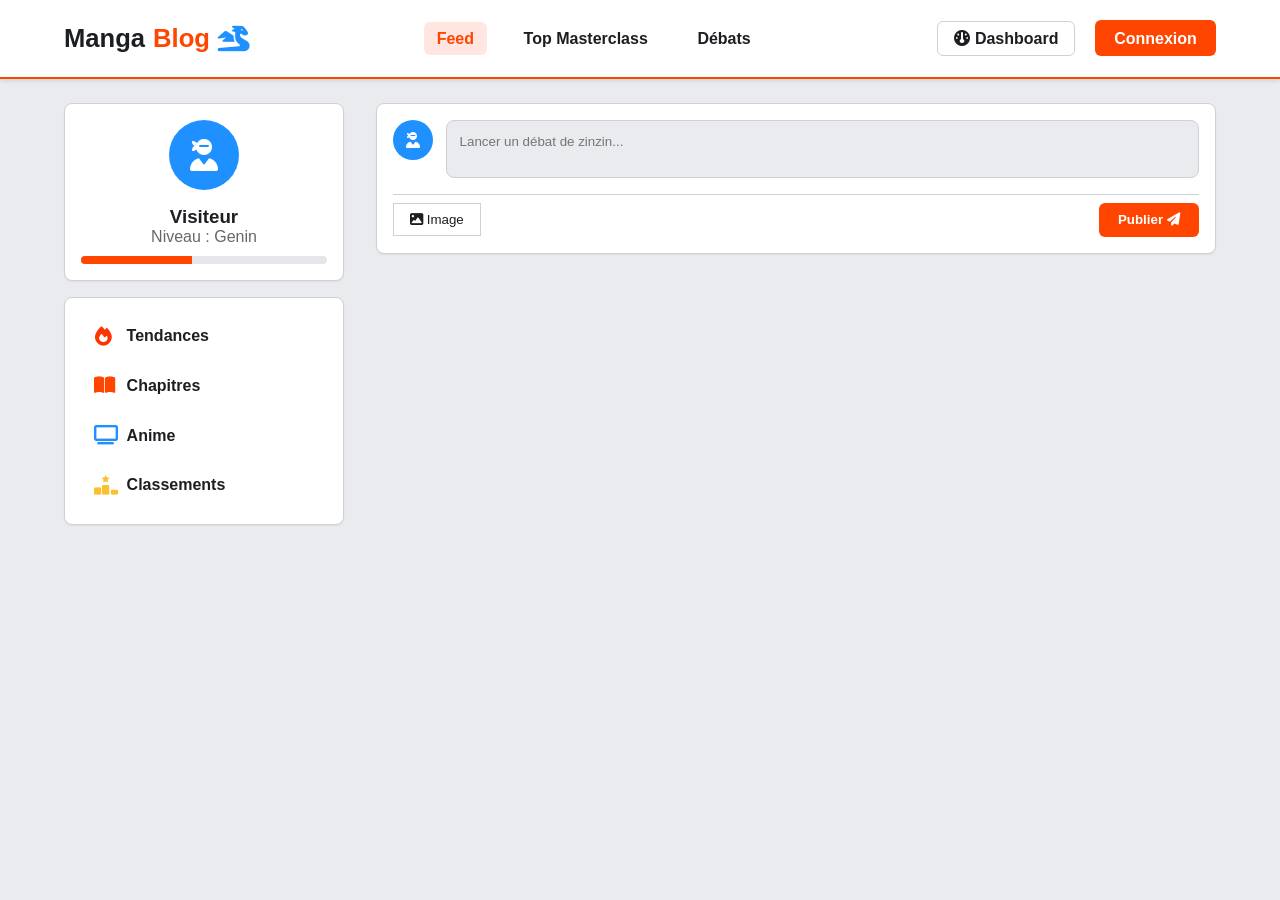
<file: mangablog/index.html>
<!DOCTYPE html>
<html lang="fr">
<head>
    <meta charset="UTF-8">
    <meta name="viewport" content="width=device-width, initial-scale=1.0">
    <title>MangaBlog - La Communauté Otaku</title>
    <link rel="stylesheet" href="css/style.css">
    <link href="https://fonts.googleapis.com/css2?family=Poppins:wght@300;400;500;600;800&family=Orbitron:wght@400;700;900&display=swap" rel="stylesheet">
    <link rel="stylesheet" href="https://cdnjs.cloudflare.com/ajax/libs/font-awesome/6.4.0/css/all.min.css">
</head>
<body>
    <header class="navbar">
        <div class="logo">
            <a href="index.html">
                <h1>Manga<span>Blog</span> <i class="fa-solid fa-dragon logo-icon"></i></h1>
            </a>
        </div>
        <nav>
            <ul id="navLinks">
                <li><a href="index.html" class="active">Feed</a></li>
                <li><a href="classements.html">Top Masterclass</a></li>
                <li><a href="tendances.html">Débats</a></li>
            </ul>
        </nav>
        <div class="user-menu">
            <a href="dashboard.html" class="btn btn-icon" style="margin-right: 15px;"><i class="fa-solid fa-gauge"></i> Dashboard</a>
            <a href="login.html" class="btn btn-primary glow-on-hover" id="loginBtnNav">Connexion</a>
            <button class="btn btn-primary" style="background:#ff1a1a; display:none; border:none; cursor:pointer;" id="logoutBtn" onclick="logout()">Déconnexion</button>
        </div>
    </header>

    <main class="container">
        <aside class="sidebar left-sidebar">
            <div class="card profile-card">
                <div class="avatar avatar-pulse"><i class="fa-solid fa-user-ninja"></i></div>
                <h3>Visiteur</h3>
                <p class="text-muted">Niveau : Genin</p>
                <div class="xp-bar-container">
                    <div class="xp-bar"></div>
                </div>
            </div>
            
            <nav class="side-nav card">
                <a href="tendances.html" class="nav-item"><i class="fa-solid fa-fire text-flame"></i> Tendances</a>
                <a href="chapitres.html" class="nav-item"><i class="fa-solid fa-book-open text-primary"></i> Chapitres</a>
                <a href="anime.html" class="nav-item"><i class="fa-solid fa-tv text-secondary"></i> Anime</a>
                <a href="classements.html" class="nav-item"><i class="fa-solid fa-ranking-star text-gold"></i> Classements</a>
            </nav>
        </aside>

        <section class="feed">
            <div class="create-post card">
                <div class="input-group">
                    <div class="avatar-small"><i class="fa-solid fa-user-ninja"></i></div>
                    <textarea id="postInput" placeholder="Lancer un débat de zinzin..." rows="2"></textarea>
                </div>
                <div class="post-actions">
                    <input type="file" id="postImageInput" accept="image/*" style="display: none;">
                    <button class="btn-icon" onclick="document.getElementById('postImageInput').click()"><i class="fa-solid fa-image"></i> Image</button>
                    <button class="btn btn-primary" id="submitPostBtn">Publier <i class="fa-solid fa-paper-plane"></i></button>
                </div>
                <div id="imagePreview" style="font-size: 0.8rem; color: var(--text-muted); margin-top: 0.5rem; display: none;"></div>
            </div>

            <div id="postsContainer">
                <div class="loading">
                    <i class="fa-solid fa-spinner fa-spin"></i> Chargement du chakra...
                </div>
            </div>
        </section>
    </main>

    <div id="toastContainer" class="toast-container"></div>
    <script src="js/main.js"></script>
</body>
</html>
</file>
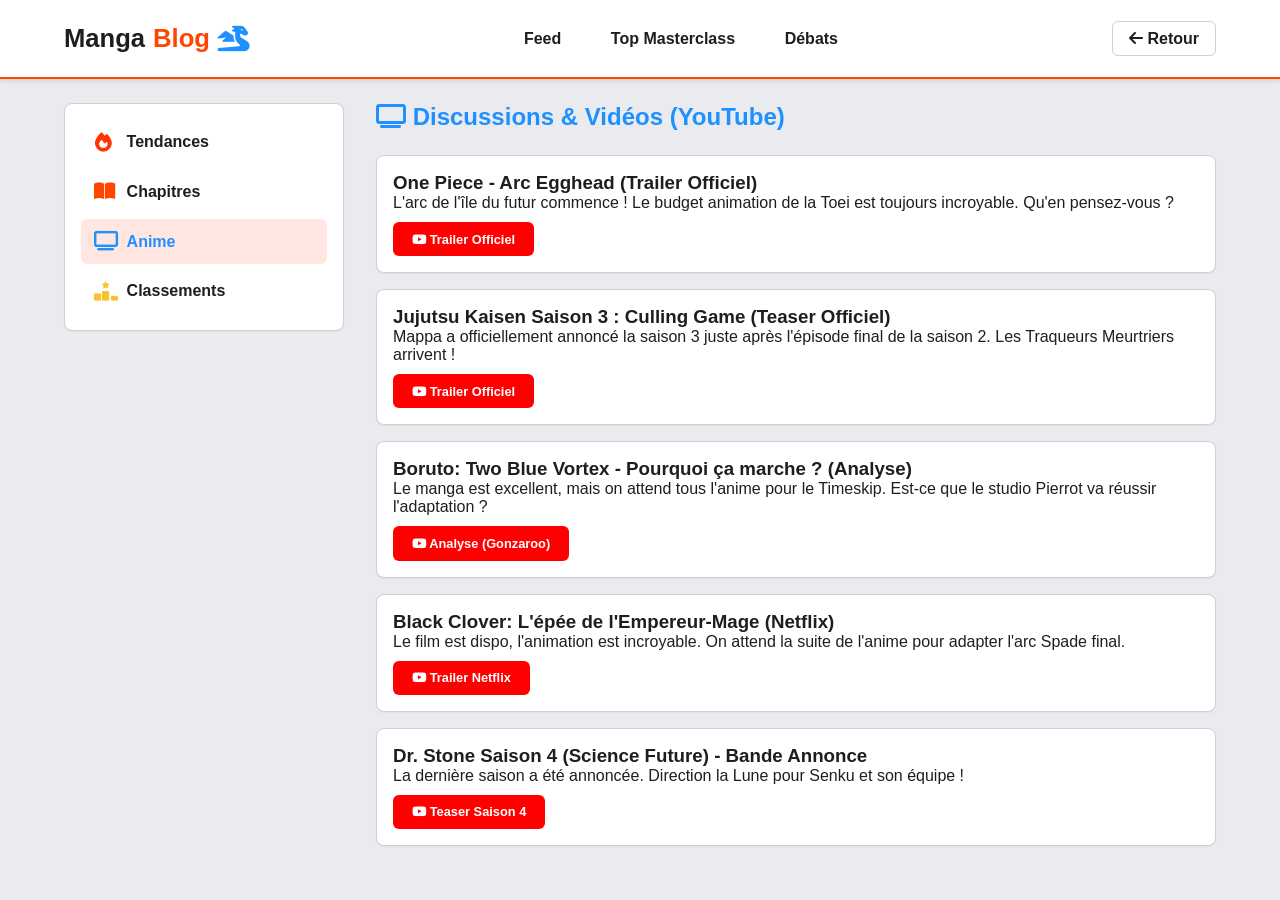
<file: mangablog/anime.html>
<!DOCTYPE html>
<html lang="fr">
<head>
    <meta charset="UTF-8">
    <meta name="viewport" content="width=device-width, initial-scale=1.0">
    <title>Anime & Débats - MangaBlog</title>
    <link rel="stylesheet" href="css/style.css">
    <link href="https://fonts.googleapis.com/css2?family=Poppins:wght@300;400;500;600;800&family=Orbitron:wght@400;700;900&display=swap" rel="stylesheet">
    <link rel="stylesheet" href="https://cdnjs.cloudflare.com/ajax/libs/font-awesome/6.4.0/css/all.min.css">
</head>
<body>
    <header class="navbar">
        <div class="logo">
            <a href="index.html">
                <h1>Manga<span>Blog</span> <i class="fa-solid fa-dragon logo-icon"></i></h1>
            </a>
        </div>
        <nav>
            <ul>
                <li><a href="index.html">Feed</a></li>
                <li><a href="classements.html">Top Masterclass</a></li>
                <li><a href="tendances.html">Débats</a></li>
            </ul>
        </nav>
        <div class="user-menu">
            <a href="index.html" class="btn btn-icon"><i class="fa-solid fa-arrow-left"></i> Retour</a>
        </div>
    </header>

    <main class="container">
        <aside class="sidebar left-sidebar">
            <nav class="side-nav card">
                <a href="tendances.html" class="nav-item"><i class="fa-solid fa-fire text-flame"></i> Tendances</a>
                <a href="chapitres.html" class="nav-item"><i class="fa-solid fa-book-open text-primary"></i> Chapitres</a>
                <a href="anime.html" class="nav-item active" style="color:var(--secondary)"><i class="fa-solid fa-tv text-secondary"></i> Anime</a>
                <a href="classements.html" class="nav-item"><i class="fa-solid fa-ranking-star text-gold"></i> Classements</a>
            </nav>
        </aside>

        <section class="feed">
            <h2 style="margin-bottom: 1.5rem; color: var(--secondary);"><i class="fa-solid fa-tv"></i> Discussions & Vidéos (YouTube)</h2>
            
            <div class="card" style="margin-bottom: 1rem;">
                <h3>One Piece - Arc Egghead (Trailer Officiel)</h3>
                <p>L'arc de l'île du futur commence ! Le budget animation de la Toei est toujours incroyable. Qu'en pensez-vous ?</p>
                <a href="https://www.youtube.com/watch?v=A8qvy0aMwtM" target="_blank" class="btn btn-primary" style="margin-top: 10px; font-size: 0.8rem; display: inline-block; background-color: #ff0000; color: white; border: none;"><i class="fa-brands fa-youtube"></i> Trailer Officiel</a>
            </div>
            
            <div class="card" style="margin-bottom: 1rem;">
                <h3>Jujutsu Kaisen Saison 3 : Culling Game (Teaser Officiel)</h3>
                <p>Mappa a officiellement annoncé la saison 3 juste après l'épisode final de la saison 2. Les Traqueurs Meurtriers arrivent !</p>
                <a href="https://www.youtube.com/watch?v=O6YWb-0Riyk" target="_blank" class="btn btn-primary" style="margin-top: 10px; font-size: 0.8rem; display: inline-block; background-color: #ff0000; color: white; border: none;"><i class="fa-brands fa-youtube"></i> Trailer Officiel</a>
            </div>

            <div class="card" style="margin-bottom: 1rem;">
                <h3>Boruto: Two Blue Vortex - Pourquoi ça marche ? (Analyse)</h3>
                <p>Le manga est excellent, mais on attend tous l'anime pour le Timeskip. Est-ce que le studio Pierrot va réussir l'adaptation ?</p>
                <a href="https://www.youtube.com/watch?v=QczGoCmX-pI" target="_blank" class="btn btn-primary" style="margin-top: 10px; font-size: 0.8rem; display: inline-block; background-color: #ff0000; color: white; border: none;"><i class="fa-brands fa-youtube"></i> Analyse (Gonzaroo)</a>
            </div>

            <div class="card" style="margin-bottom: 1rem;">
                <h3>Black Clover: L'épée de l'Empereur-Mage (Netflix)</h3>
                <p>Le film est dispo, l'animation est incroyable. On attend la suite de l'anime pour adapter l'arc Spade final.</p>
                <a href="https://www.youtube.com/watch?v=FmH4_D8j2V0" target="_blank" class="btn btn-primary" style="margin-top: 10px; font-size: 0.8rem; display: inline-block; background-color: #ff0000; color: white; border: none;"><i class="fa-brands fa-youtube"></i> Trailer Netflix</a>
            </div>

            <div class="card" style="margin-bottom: 1rem;">
                <h3>Dr. Stone Saison 4 (Science Future) - Bande Annonce</h3>
                <p>La dernière saison a été annoncée. Direction la Lune pour Senku et son équipe !</p>
                <a href="https://www.youtube.com/watch?v=LqNnXZ2dKgw" target="_blank" class="btn btn-primary" style="margin-top: 10px; font-size: 0.8rem; display: inline-block; background-color: #ff0000; color: white; border: none;"><i class="fa-brands fa-youtube"></i> Teaser Saison 4</a>
            </div>
        </section>
    </main>
</body>
</html>
</file>
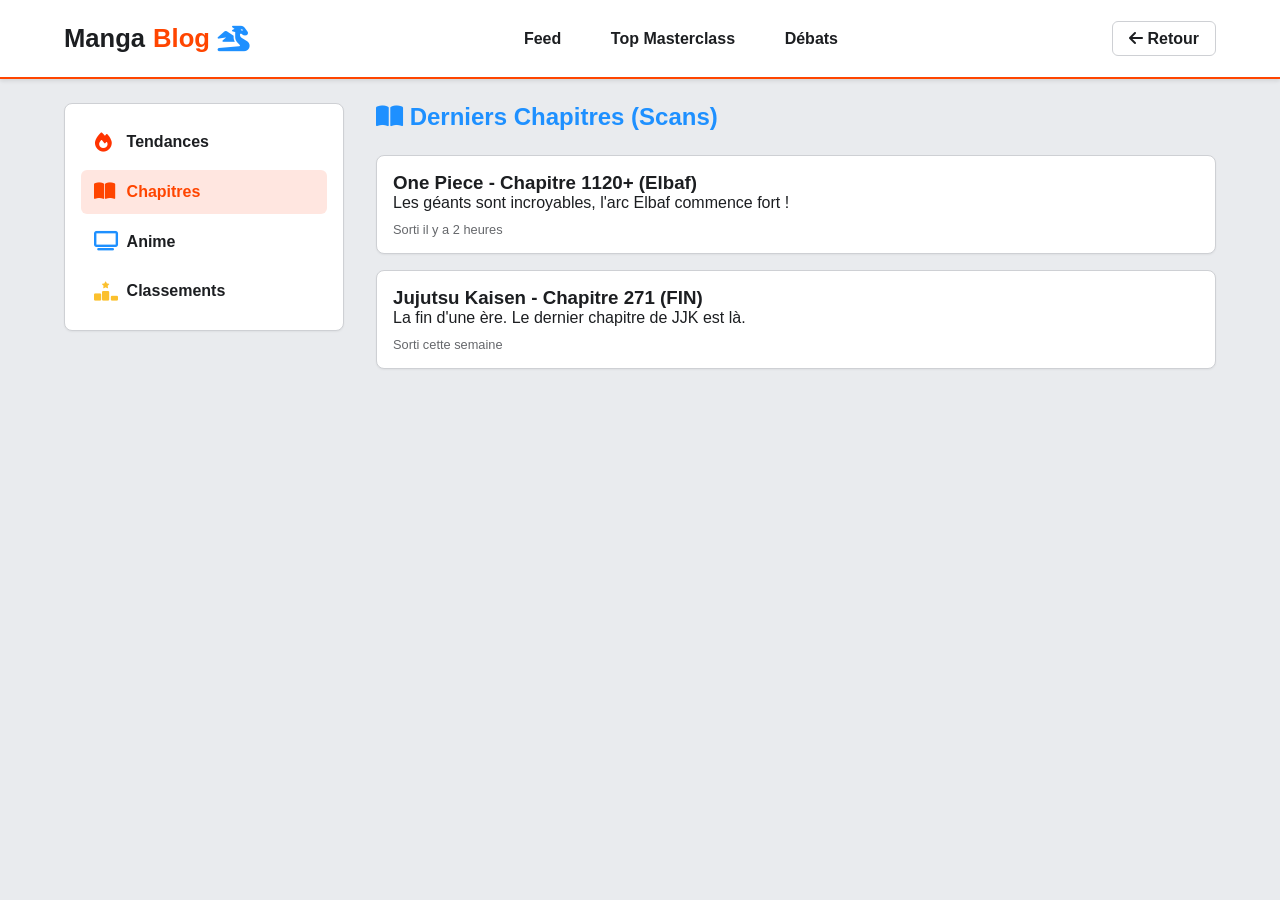
<file: mangablog/chapitres.html>
<!DOCTYPE html>
<html lang="fr">
<head>
    <meta charset="UTF-8">
    <meta name="viewport" content="width=device-width, initial-scale=1.0">
    <title>Sorties de Chapitres - MangaBlog</title>
    <link rel="stylesheet" href="css/style.css">
    <link href="https://fonts.googleapis.com/css2?family=Poppins:wght@300;400;500;600;800&family=Orbitron:wght@400;700;900&display=swap" rel="stylesheet">
    <link rel="stylesheet" href="https://cdnjs.cloudflare.com/ajax/libs/font-awesome/6.4.0/css/all.min.css">
</head>
<body>
    <header class="navbar">
        <div class="logo">
            <a href="index.html">
                <h1>Manga<span>Blog</span> <i class="fa-solid fa-dragon logo-icon"></i></h1>
            </a>
        </div>
        <nav>
            <ul>
                <li><a href="index.html">Feed</a></li>
                <li><a href="classements.html">Top Masterclass</a></li>
                <li><a href="tendances.html">Débats</a></li>
            </ul>
        </nav>
        <div class="user-menu">
            <a href="index.html" class="btn btn-icon"><i class="fa-solid fa-arrow-left"></i> Retour</a>
        </div>
    </header>

    <main class="container">
        <aside class="sidebar left-sidebar">
            <nav class="side-nav card">
                <a href="tendances.html" class="nav-item"><i class="fa-solid fa-fire text-flame"></i> Tendances</a>
                <a href="chapitres.html" class="nav-item active" style="color:var(--primary)"><i class="fa-solid fa-book-open text-primary"></i> Chapitres</a>
                <a href="anime.html" class="nav-item"><i class="fa-solid fa-tv text-secondary"></i> Anime</a>
                <a href="classements.html" class="nav-item"><i class="fa-solid fa-ranking-star text-gold"></i> Classements</a>
            </nav>
        </aside>

        <section class="feed">
            <h2 style="margin-bottom: 1.5rem; color: var(--secondary);"><i class="fa-solid fa-book-open"></i> Derniers Chapitres (Scans)</h2>
            
            <div class="card" style="margin-bottom: 1rem;">
                <h3>One Piece - Chapitre 1120+ (Elbaf)</h3>
                <p>Les géants sont incroyables, l'arc Elbaf commence fort !</p>
                <div class="text-muted" style="font-size: 0.8rem; margin-top: 10px;">Sorti il y a 2 heures</div>
            </div>
            
            <div class="card" style="margin-bottom: 1rem;">
                <h3>Jujutsu Kaisen - Chapitre 271 (FIN)</h3>
                <p>La fin d'une ère. Le dernier chapitre de JJK est là.</p>
                <div class="text-muted" style="font-size: 0.8rem; margin-top: 10px;">Sorti cette semaine</div>
            </div>
        </section>
    </main>
</body>
</html>
</file>
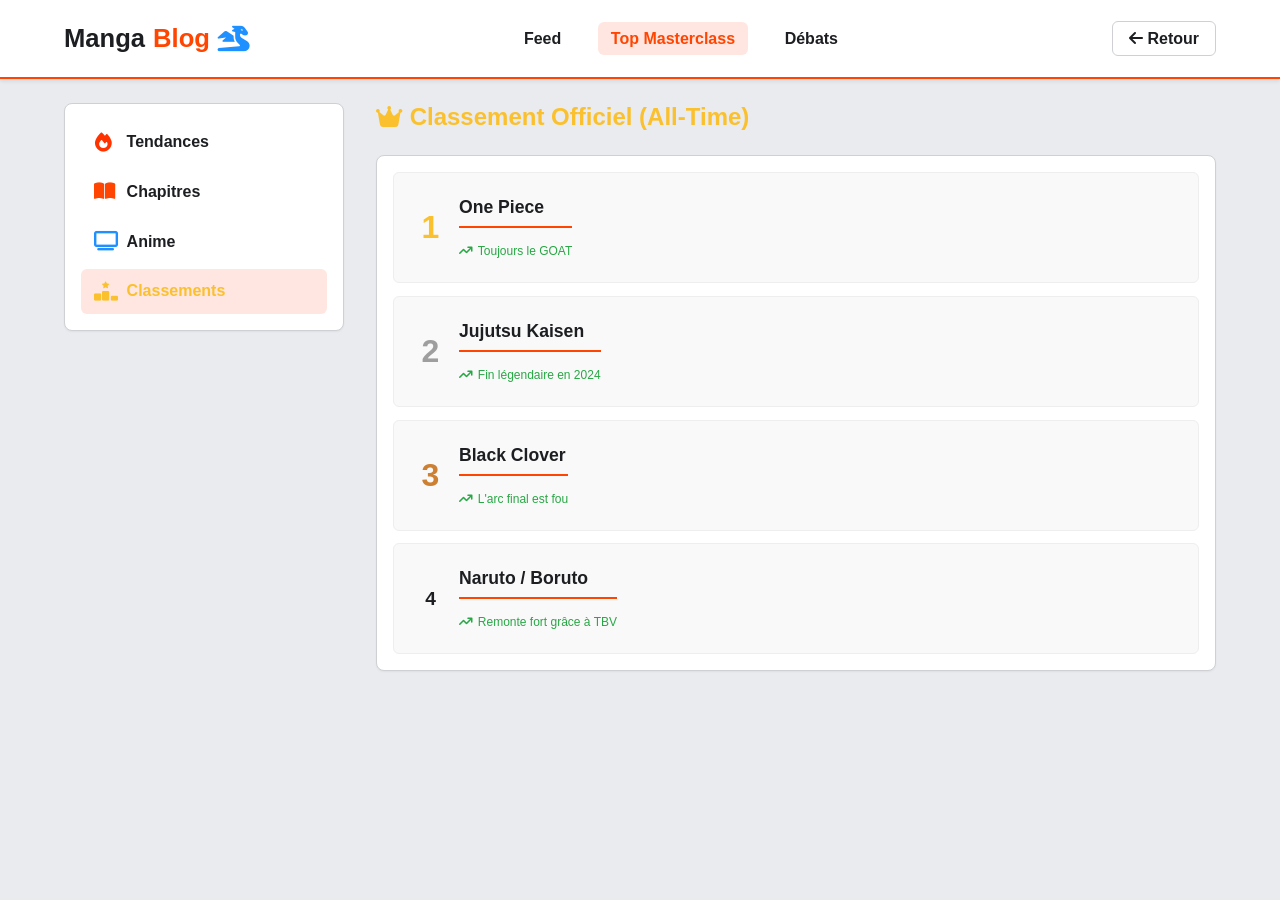
<file: mangablog/classements.html>
<!DOCTYPE html>
<html lang="fr">
<head>
    <meta charset="UTF-8">
    <meta name="viewport" content="width=device-width, initial-scale=1.0">
    <title>Classements - MangaBlog</title>
    <link rel="stylesheet" href="css/style.css">
    <link href="https://fonts.googleapis.com/css2?family=Poppins:wght@300;400;500;600;800&family=Orbitron:wght@400;700;900&display=swap" rel="stylesheet">
    <link rel="stylesheet" href="https://cdnjs.cloudflare.com/ajax/libs/font-awesome/6.4.0/css/all.min.css">
</head>
<body>
    <header class="navbar">
        <div class="logo">
            <a href="index.html">
                <h1>Manga<span>Blog</span> <i class="fa-solid fa-dragon logo-icon"></i></h1>
            </a>
        </div>
        <nav>
            <ul>
                <li><a href="index.html">Feed</a></li>
                <li><a href="classements.html" class="active">Top Masterclass</a></li>
                <li><a href="tendances.html">Débats</a></li>
            </ul>
        </nav>
        <div class="user-menu">
            <a href="index.html" class="btn btn-icon"><i class="fa-solid fa-arrow-left"></i> Retour</a>
        </div>
    </header>

    <main class="container">
        <aside class="sidebar left-sidebar">
            <nav class="side-nav card">
                <a href="tendances.html" class="nav-item"><i class="fa-solid fa-fire text-flame"></i> Tendances</a>
                <a href="chapitres.html" class="nav-item"><i class="fa-solid fa-book-open text-primary"></i> Chapitres</a>
                <a href="anime.html" class="nav-item"><i class="fa-solid fa-tv text-secondary"></i> Anime</a>
                <a href="classements.html" class="nav-item active" style="color:var(--gold)"><i class="fa-solid fa-ranking-star text-gold"></i> Classements</a>
            </nav>
        </aside>

        <section class="feed">
            <h2 style="margin-bottom: 1.5rem; color: var(--gold);"><i class="fa-solid fa-crown"></i> Classement Officiel (All-Time)</h2>
            
            <div class="card top-mangas">
                <ul class="ranking-list">
                    <li class="ranking-item" style="font-size: 1.2rem; padding: 1.5rem;">
                        <span class="rank gold" style="font-size: 2rem;">1</span>
                        <div class="manga-info">
                            <h3>One Piece</h3>
                            <span class="trend up"><i class="fa-solid fa-arrow-trend-up"></i> Toujours le GOAT</span>
                        </div>
                    </li>
                    <li class="ranking-item" style="font-size: 1.2rem; padding: 1.5rem;">
                        <span class="rank silver" style="font-size: 2rem;">2</span>
                        <div class="manga-info">
                            <h3>Jujutsu Kaisen</h3>
                            <span class="trend up"><i class="fa-solid fa-arrow-trend-up"></i> Fin légendaire en 2024</span>
                        </div>
                    </li>
                    <li class="ranking-item" style="font-size: 1.2rem; padding: 1.5rem;">
                        <span class="rank bronze" style="font-size: 2rem;">3</span>
                        <div class="manga-info">
                            <h3>Black Clover</h3>
                            <span class="trend up"><i class="fa-solid fa-arrow-trend-up"></i> L'arc final est fou</span>
                        </div>
                    </li>
                    <li class="ranking-item" style="font-size: 1.2rem; padding: 1.5rem;">
                        <span class="rank">4</span>
                        <div class="manga-info">
                            <h3>Naruto / Boruto</h3>
                            <span class="trend up"><i class="fa-solid fa-arrow-trend-up"></i> Remonte fort grâce à TBV</span>
                        </div>
                    </li>
                </ul>
            </div>
        </section>
    </main>
</body>
</html>
</file>
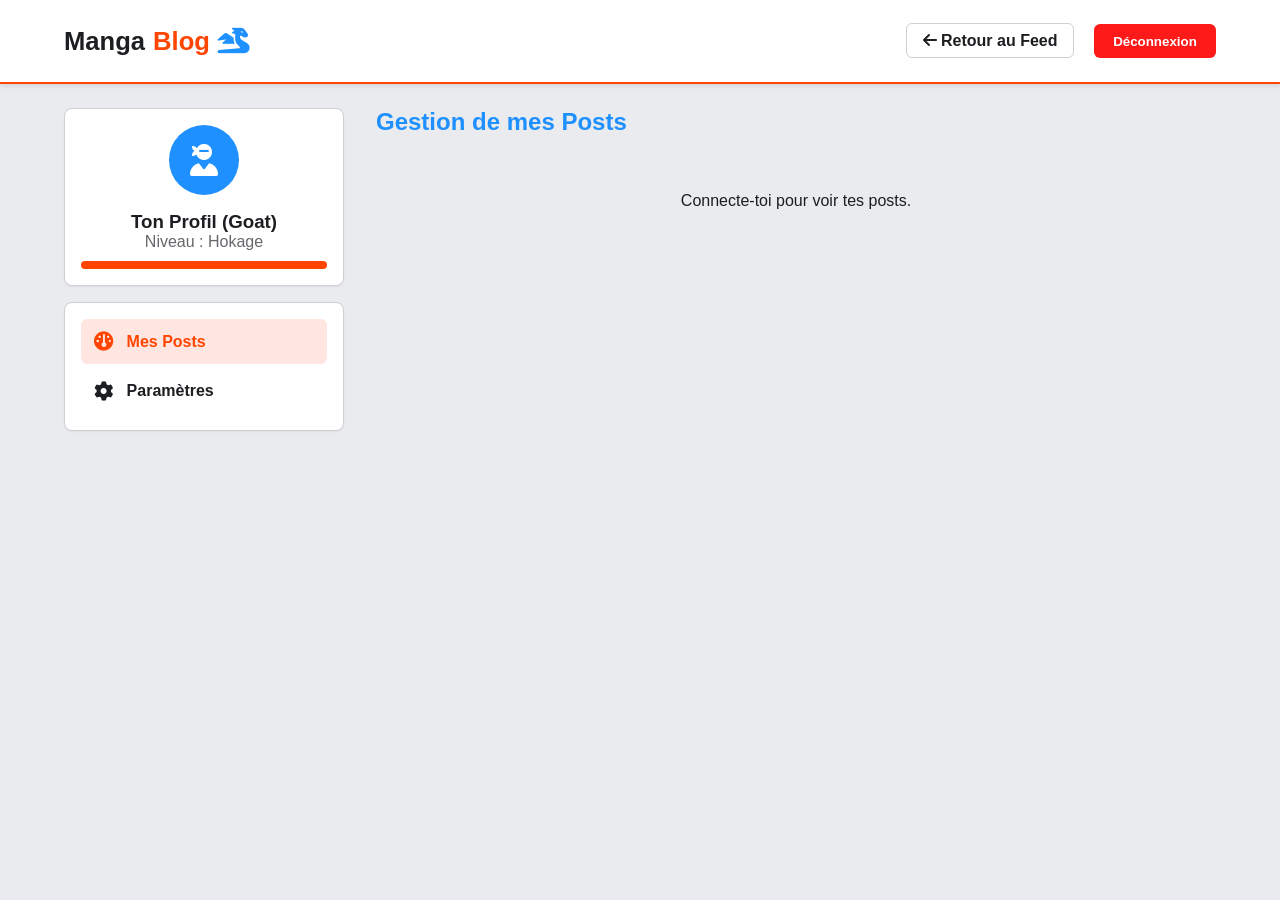
<file: mangablog/dashboard.html>
<!DOCTYPE html>
<html lang="fr">
<head>
    <meta charset="UTF-8">
    <meta name="viewport" content="width=device-width, initial-scale=1.0">
    <title>Dashboard - MangaBlog</title>
    <link rel="stylesheet" href="css/style.css">
    <link href="https://fonts.googleapis.com/css2?family=Poppins:wght@300;400;500;600;800&family=Orbitron:wght@400;700;900&display=swap" rel="stylesheet">
    <link rel="stylesheet" href="https://cdnjs.cloudflare.com/ajax/libs/font-awesome/6.4.0/css/all.min.css">
</head>
<body>
    <header class="navbar">
        <div class="logo">
            <a href="index.html">
                <h1>Manga<span>Blog</span> <i class="fa-solid fa-dragon logo-icon"></i></h1>
            </a>
        </div>
        <div class="user-menu">
            <a href="index.html" class="btn btn-icon" style="margin-right: 15px;"><i class="fa-solid fa-arrow-left"></i> Retour au Feed</a>
            <button class="btn btn-primary" style="background:#ff1a1a; border:none; cursor:pointer;" onclick="logout()">Déconnexion</button>
        </div>
    </header>

    <main class="container">
        <aside class="sidebar left-sidebar">
            <div class="card profile-card">
                <div class="avatar avatar-pulse"><i class="fa-solid fa-user-ninja"></i></div>
                <h3>Ton Profil (Goat)</h3>
                <p class="text-muted">Niveau : Hokage</p>
                <div class="xp-bar-container">
                    <div class="xp-bar" style="width: 100%;"></div>
                </div>
            </div>
            
            <nav class="side-nav card">
                <a href="dashboard.html" class="nav-item active"><i class="fa-solid fa-gauge text-primary"></i> Mes Posts</a>
                <a href="#" class="nav-item"><i class="fa-solid fa-gear"></i> Paramètres</a>
            </nav>
        </aside>

        <section class="feed">
            <h2 style="margin-bottom: 1.5rem; color: var(--secondary);">Gestion de mes Posts</h2>
            <div id="myPostsContainer">
                <div class="loading" style="text-align: center; padding: 2rem;">
                    <i class="fa-solid fa-spinner fa-spin"></i> Chargement...
                </div>
            </div>
        </section>
    </main>
    
    <div id="toastContainer" class="toast-container"></div>
    <script>
        const API_BASE = 'http://127.0.0.1:8000/api';
        
        document.addEventListener('DOMContentLoaded', fetchMyPosts);

        function logout() {
            localStorage.removeItem('auth_token');
            localStorage.removeItem('username');
            window.location.href = 'index.html';
        }

        async function fetchMyPosts() {
            const container = document.getElementById('myPostsContainer');
            const token = localStorage.getItem('auth_token');
            const username = localStorage.getItem('username');
            
            if (!token) {
                container.innerHTML = '<div style="text-align:center; padding: 2rem;">Connecte-toi pour voir tes posts.</div>';
                setTimeout(() => window.location.href = 'login.html', 1500);
                return;
            }

            try {
                const res = await fetch(`${API_BASE}/posts/`, {
                    headers: { 'Authorization': `Token ${token}` }
                });
                if (!res.ok) throw new Error("API error");
                
                const data = await res.json();
                const myPosts = data.filter(p => p.author && p.author.username === username);
                
                container.innerHTML = '';
                if (myPosts.length === 0) {
                    container.innerHTML = '<div style="text-align:center; padding: 2rem;">Tu n\'as publié aucun post.</div>';
                    return;
                }

                myPosts.forEach(post => {
                    const date = new Date(post.created_at).toLocaleDateString('fr-FR');
                    const el = document.createElement('div');
                    el.className = 'post card';
                    el.id = `post-${post.id}`;
                    el.innerHTML = `
                        <div class="post-header" style="justify-content: space-between;">
                            <div style="display:flex; gap:1rem; align-items:center;">
                                <div class="avatar-small"><i class="fa-solid fa-user"></i></div>
                                <div>
                                    <div class="post-author">${username}</div>
                                    <div class="post-date">${date}</div>
                                </div>
                            </div>
                            <div>
                                <button class="btn btn-icon" style="color: var(--secondary);" onclick="editPost(${post.id}, this)"><i class="fa-solid fa-pen"></i></button>
                                <button class="btn btn-icon" style="color: #ff1a1a;" onclick="deletePost(${post.id})"><i class="fa-solid fa-trash"></i></button>
                            </div>
                        </div>
                        <div class="post-content" id="content-${post.id}">
                            ${post.title ? `<h4>${post.title}</h4>` : ''}
                            <p>${post.content}</p>
                        </div>
                    `;
                    container.appendChild(el);
                });
            } catch (error) {
                container.innerHTML = '<div style="text-align:center; padding: 2rem; color: red;">Erreur de connexion à l\'API.</div>';
            }
        }

        async function editPost(id, btnElement) {
            const contentDiv = document.getElementById(`content-${id}`);
            const currentText = contentDiv.querySelector('p').innerText;
            
            // Transformer en champ de texte
            contentDiv.innerHTML = `
                <textarea id="edit-input-${id}" style="width:100%; padding: 0.5rem; border-radius: 4px; border: 1px solid var(--border-color); background: var(--bg-main); font-family: var(--font-main); resize: vertical;">${currentText}</textarea>
                <button class="btn btn-primary" style="margin-top: 10px; font-size: 0.8rem;" onclick="savePost(${id}, this)">Enregistrer</button>
                <button class="btn btn-icon" style="margin-top: 10px; font-size: 0.8rem;" onclick="fetchMyPosts()">Annuler</button>
            `;
            btnElement.style.display = 'none'; // Cacher le bouton éditer pendant l'édition
        }

        async function savePost(id, btnElement) {
            const newContent = document.getElementById(`edit-input-${id}`).value;
            if(!newContent.trim()) return showToast("Le contenu ne peut pas être vide.", 'default', 'fa-exclamation');

            const token = localStorage.getItem('auth_token');
            btnElement.innerHTML = '<i class="fa-solid fa-spinner fa-spin"></i>';
            btnElement.disabled = true;

            try {
                const res = await fetch(`${API_BASE}/posts/${id}/`, {
                    method: 'PATCH',
                    headers: { 
                        'Content-Type': 'application/json',
                        'Authorization': `Token ${token}` 
                    },
                    body: JSON.stringify({ content: newContent })
                });

                if (res.ok) {
                    showToast("Post modifié avec succès !", 'success', 'fa-check');
                    fetchMyPosts(); // Recharger les posts
                } else {
                    showToast("Erreur lors de la modification.", 'default', 'fa-times');
                    btnElement.innerHTML = 'Enregistrer';
                    btnElement.disabled = false;
                }
            } catch (err) {
                showToast("Serveur injoignable.", 'default', 'fa-times');
                btnElement.innerHTML = 'Enregistrer';
                btnElement.disabled = false;
            }
        }

        async function deletePost(id) {
            if(!confirm('T\'es sûr de vouloir supprimer ce post ?')) return;

            const token = localStorage.getItem('auth_token');
            const post = document.getElementById('post-' + id);
            
            try {
                const res = await fetch(`${API_BASE}/posts/${id}/`, {
                    method: 'DELETE',
                    headers: { 'Authorization': `Token ${token}` }
                });
                
                if (res.ok || res.status === 204) {
                    post.style.transform = 'scale(0.9)';
                    post.style.opacity = '0';
                    setTimeout(() => {
                        post.remove();
                        showToast("Le post a été anéanti.", 'success', 'fa-check');
                        if (document.getElementById('myPostsContainer').children.length === 0) {
                            document.getElementById('myPostsContainer').innerHTML = '<div style="text-align:center; padding: 2rem;">Tu n\'as publié aucun post.</div>';
                        }
                    }, 300);
                } else {
                    showToast("Erreur lors de la suppression.", 'default', 'fa-times');
                }
            } catch (err) {
                showToast("Serveur injoignable.", 'default', 'fa-times');
            }
        }

        function showToast(message, type = 'default', iconClass = 'fa-info-circle') {
            const container = document.getElementById('toastContainer');
            const toast = document.createElement('div');
            toast.className = `toast ${type === 'success' ? 'toast-success' : ''}`;
            toast.innerHTML = `<i class="fa-solid ${iconClass}"></i><div>${message}</div>`;
            container.appendChild(toast);
            setTimeout(() => {
                toast.classList.add('hiding');
                setTimeout(() => { if(container.contains(toast)) container.removeChild(toast); }, 400);
            }, 3000);
        }
    </script>
</body>
</html>
</file>
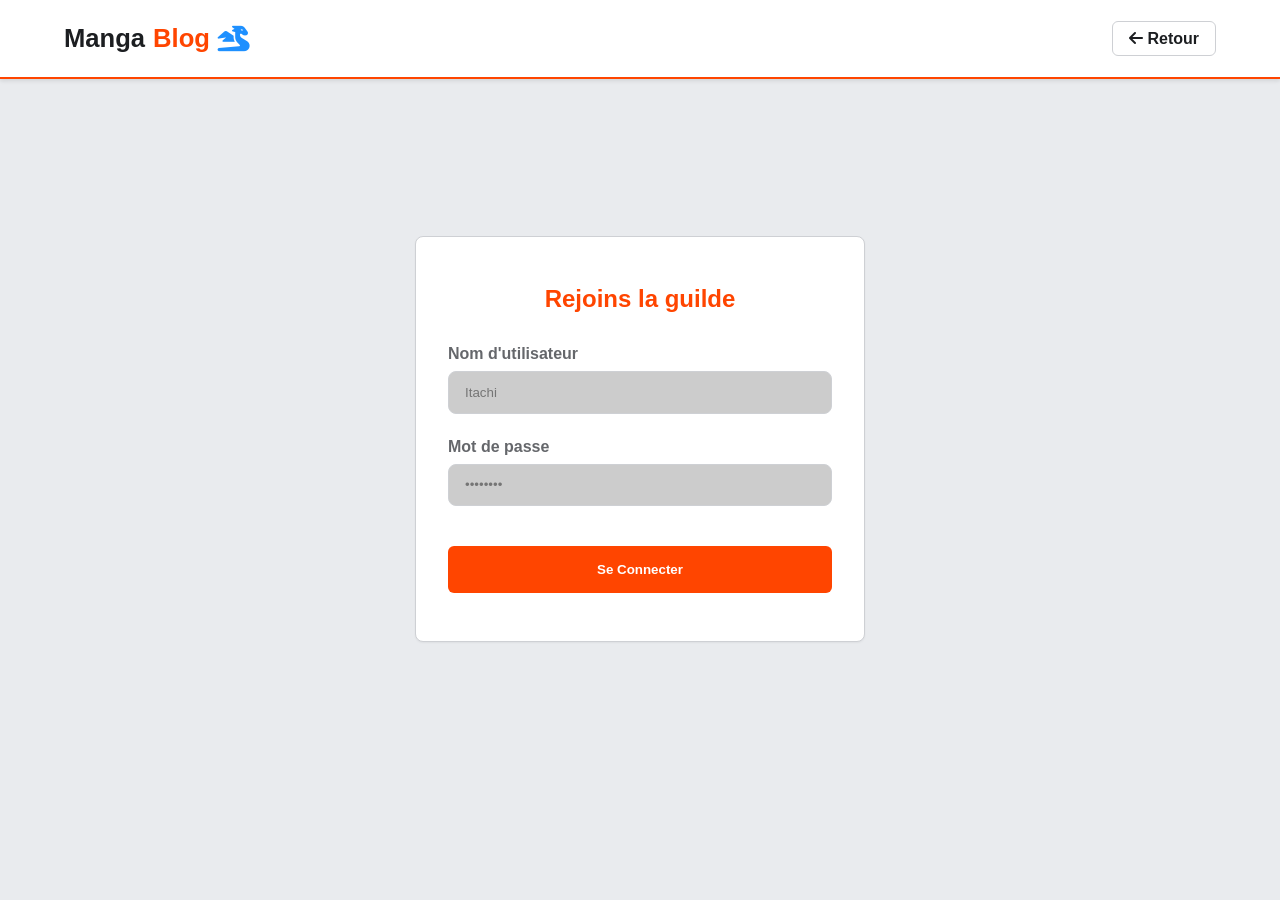
<file: mangablog/login.html>
<!DOCTYPE html>
<html lang="fr">
<head>
    <meta charset="UTF-8">
    <meta name="viewport" content="width=device-width, initial-scale=1.0">
    <title>Connexion - MangaBlog</title>
    <link rel="stylesheet" href="css/style.css">
    <link href="https://fonts.googleapis.com/css2?family=Poppins:wght@300;400;500;600;800&family=Orbitron:wght@400;700;900&display=swap" rel="stylesheet">
    <link rel="stylesheet" href="https://cdnjs.cloudflare.com/ajax/libs/font-awesome/6.4.0/css/all.min.css">
    <style>
        .auth-container {
            display: flex;
            justify-content: center;
            align-items: center;
            min-height: 80vh;
        }
        .auth-card {
            width: 100%;
            max-width: 450px;
            padding: 3rem 2rem;
            text-align: center;
        }
        .auth-card h2 {
            font-family: var(--font-heading);
            margin-bottom: 2rem;
            color: var(--primary);
        }
        .form-group {
            margin-bottom: 1.5rem;
            text-align: left;
        }
        .form-group label {
            display: block;
            margin-bottom: 0.5rem;
            color: var(--text-muted);
        }
        .form-control {
            width: 100%;
            background: rgba(0,0,0,0.2);
            border: 1px solid var(--border-color);
            padding: 0.8rem 1rem;
            border-radius: 8px;
            color: white;
            font-family: var(--font-main);
            outline: none;
            transition: all 0.3s;
        }
        .form-control:focus {
            border-color: var(--secondary);
            box-shadow: 0 0 15px rgba(0, 210, 255, 0.2);
        }
        .btn-full {
            width: 100%;
            padding: 1rem;
            margin-top: 1rem;
        }
    </style>
</head>
<body>
    <header class="navbar">
        <div class="logo">
            <a href="index.html">
                <h1>Manga<span>Blog</span> <i class="fa-solid fa-dragon logo-icon"></i></h1>
            </a>
        </div>
        <div class="user-menu">
            <a href="index.html" class="btn btn-icon"><i class="fa-solid fa-arrow-left"></i> Retour</a>
        </div>
    </header>

    <main class="auth-container">
        <div class="card auth-card">
            <h2>Rejoins la guilde</h2>
            <form id="loginForm">
                <div class="form-group">
                    <label>Nom d'utilisateur</label>
                    <input type="text" id="username" class="form-control" placeholder="Itachi" required>
                </div>
                <div class="form-group">
                    <label>Mot de passe</label>
                    <input type="password" id="password" class="form-control" placeholder="••••••••" required>
                </div>
                <div id="loginError" style="color: red; margin-bottom: 1rem; display: none;">Identifiants incorrects.</div>
                <button type="submit" class="btn btn-primary btn-full" id="loginBtn">Se Connecter</button>
            </form>
        </div>
    </main>

    <script>
        document.getElementById('loginForm').addEventListener('submit', async (e) => {
            e.preventDefault();
            const btn = document.getElementById('loginBtn');
            const errorDiv = document.getElementById('loginError');
            
            const username = document.getElementById('username').value;
            const password = document.getElementById('password').value;
            
            btn.innerHTML = '<i class="fa-solid fa-spinner fa-spin"></i>';
            btn.disabled = true;
            errorDiv.style.display = 'none';

            try {
                const res = await fetch('http://127.0.0.1:8000/api/auth/login/', {
                    method: 'POST',
                    headers: { 'Content-Type': 'application/json' },
                    body: JSON.stringify({ username, password })
                });
                
                const data = await res.json();
                
                if (res.ok) {
                    localStorage.setItem('auth_token', data.token);
                    localStorage.setItem('username', username);
                    window.location.href = 'index.html';
                } else {
                    errorDiv.style.display = 'block';
                    btn.innerHTML = 'Se Connecter';
                    btn.disabled = false;
                }
            } catch (err) {
                errorDiv.innerText = "Erreur de connexion au serveur.";
                errorDiv.style.display = 'block';
                btn.innerHTML = 'Se Connecter';
                btn.disabled = false;
            }
        });
    </script>
</body>
</html>
</file>
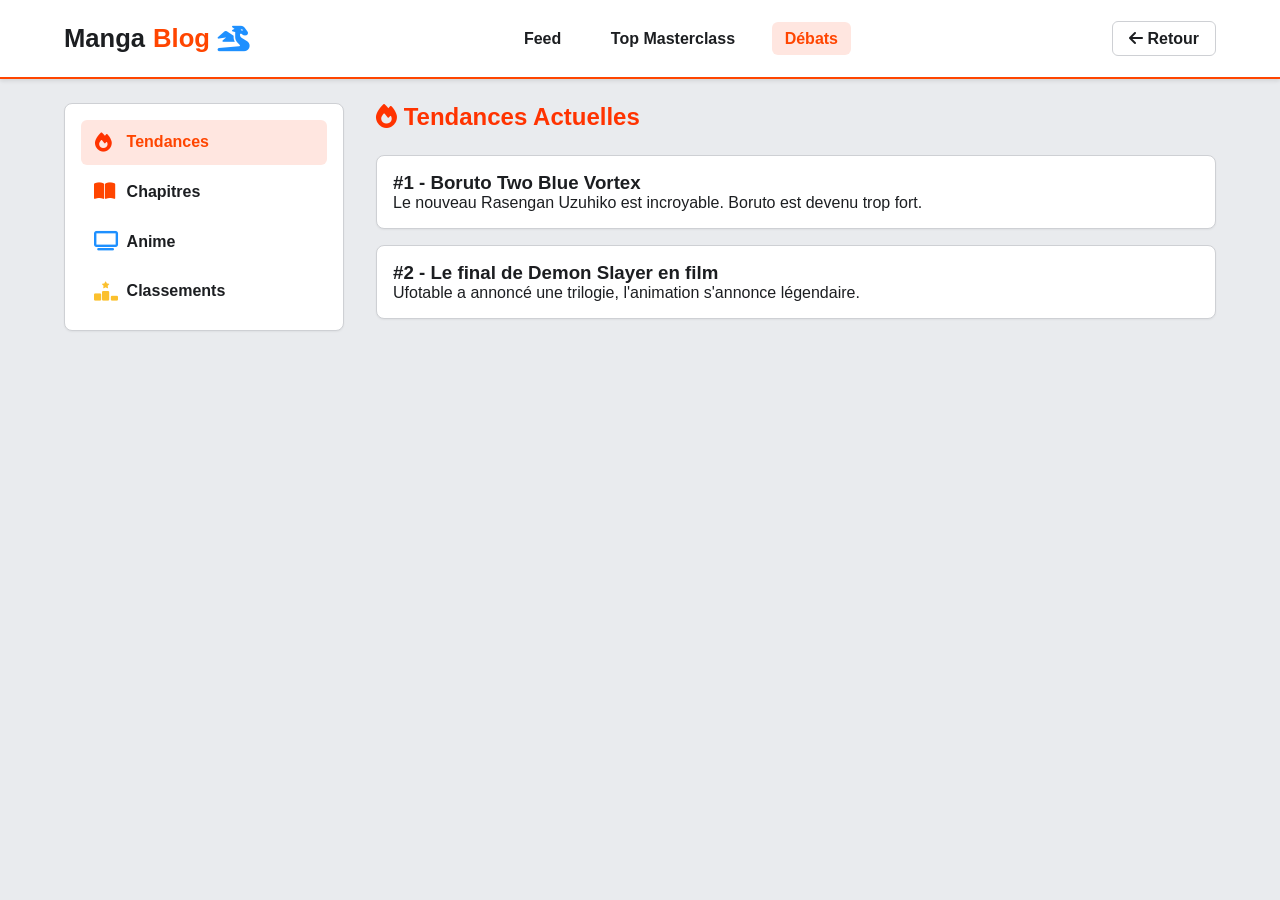
<file: mangablog/tendances.html>
<!DOCTYPE html>
<html lang="fr">
<head>
    <meta charset="UTF-8">
    <meta name="viewport" content="width=device-width, initial-scale=1.0">
    <title>Tendances - MangaBlog</title>
    <link rel="stylesheet" href="css/style.css">
    <link href="https://fonts.googleapis.com/css2?family=Poppins:wght@300;400;500;600;800&family=Orbitron:wght@400;700;900&display=swap" rel="stylesheet">
    <link rel="stylesheet" href="https://cdnjs.cloudflare.com/ajax/libs/font-awesome/6.4.0/css/all.min.css">
</head>
<body>
    <header class="navbar">
        <div class="logo">
            <a href="index.html">
                <h1>Manga<span>Blog</span> <i class="fa-solid fa-dragon logo-icon"></i></h1>
            </a>
        </div>
        <nav>
            <ul>
                <li><a href="index.html">Feed</a></li>
                <li><a href="classements.html">Top Masterclass</a></li>
                <li><a href="tendances.html" class="active">Débats</a></li>
            </ul>
        </nav>
        <div class="user-menu">
            <a href="index.html" class="btn btn-icon"><i class="fa-solid fa-arrow-left"></i> Retour</a>
        </div>
    </header>

    <main class="container">
        <aside class="sidebar left-sidebar">
            <nav class="side-nav card">
                <a href="tendances.html" class="nav-item active" style="color:var(--primary)"><i class="fa-solid fa-fire text-flame"></i> Tendances</a>
                <a href="chapitres.html" class="nav-item"><i class="fa-solid fa-book-open text-primary"></i> Chapitres</a>
                <a href="anime.html" class="nav-item"><i class="fa-solid fa-tv text-secondary"></i> Anime</a>
                <a href="classements.html" class="nav-item"><i class="fa-solid fa-ranking-star text-gold"></i> Classements</a>
            </nav>
        </aside>

        <section class="feed">
            <h2 style="margin-bottom: 1.5rem; color: var(--flame);"><i class="fa-solid fa-fire"></i> Tendances Actuelles</h2>
            
            <div class="card" style="margin-bottom: 1rem;">
                <h3>#1 - Boruto Two Blue Vortex</h3>
                <p>Le nouveau Rasengan Uzuhiko est incroyable. Boruto est devenu trop fort.</p>
            </div>
            
            <div class="card" style="margin-bottom: 1rem;">
                <h3>#2 - Le final de Demon Slayer en film</h3>
                <p>Ufotable a annoncé une trilogie, l'animation s'annonce légendaire.</p>
            </div>
        </section>
    </main>
</body>
</html>
</file>
<file: mangablog/css/style.css>
:root {
    --bg-main: #e9ebee;
    --bg-card: #ffffff;
    --bg-hover: #e4e6eb;
    --primary: #ff4500; /* Reddit orange/red */
    --secondary: #1e90ff; /* Blue */
    --flame: #ff3300;
    --gold: #fbc02d;
    --text-main: #1c1e21;
    --text-muted: #65676b;
    --border-color: #ced0d4;
    --font-main: 'Segoe UI', Tahoma, Geneva, Verdana, sans-serif;
}

* {
    margin: 0;
    padding: 0;
    box-sizing: border-box;
}

body {
    background-color: var(--bg-main);
    color: var(--text-main);
    font-family: var(--font-main);
    overflow-x: hidden;
    min-height: 100vh;
}

::-webkit-scrollbar {
    width: 8px;
}
::-webkit-scrollbar-track {
    background: var(--bg-main); 
}
::-webkit-scrollbar-thumb {
    background: #bbb; 
    border-radius: 4px;
}
::-webkit-scrollbar-thumb:hover {
    background: var(--primary); 
}

a {
    text-decoration: none;
    color: inherit;
}
ul {
    list-style: none;
}

.text-primary { color: var(--primary); }
.text-secondary { color: var(--secondary); }
.text-flame { color: var(--flame); }
.text-gold { color: var(--gold); }
.text-muted { color: var(--text-muted); }

/* NAVBAR */
.navbar {
    display: flex;
    justify-content: space-between;
    align-items: center;
    padding: 1.5rem 5%;
    background: var(--bg-card);
    border-bottom: 2px solid var(--primary);
    position: sticky;
    top: 0;
    z-index: 100;
    box-shadow: 0 2px 4px rgba(0,0,0,0.1);
}

.logo h1 {
    font-size: 1.6rem;
    color: var(--text-main);
    display: flex;
    align-items: center;
    gap: 0.5rem;
    font-weight: 800;
}

.logo span {
    color: var(--primary);
}

.logo-icon {
    color: var(--secondary);
}

nav ul {
    display: flex;
    gap: 1.5rem;
}

nav a {
    font-weight: 600;
    font-size: 1rem;
    padding: 0.5rem 0.8rem;
    border-radius: 6px;
    transition: background 0.2s, color 0.2s;
}

nav a:hover, nav a.active {
    background: #ffe6e0;
    color: var(--primary);
}

/* BUTTONS */
.btn {
    padding: 0.6rem 1.2rem;
    border: none;
    border-radius: 6px;
    font-weight: bold;
    cursor: pointer;
    transition: transform 0.2s, box-shadow 0.2s;
}

.btn-primary {
    background: var(--primary);
    color: white;
}

.btn-primary:hover {
    transform: translateY(-2px);
    box-shadow: 0 4px 8px rgba(255, 69, 0, 0.3);
}

.btn-icon {
    background: transparent;
    color: var(--text-main);
    padding: 0.5rem 1rem;
    border: 1px solid var(--border-color);
}

.btn-icon:hover {
    background: var(--bg-hover);
}

/* LAYOUT */
.container {
    display: grid;
    grid-template-columns: 280px 1fr;
    gap: 2rem;
    padding: 1.5rem 5%;
    max-width: 1600px;
    margin: 0 auto;
}

/* CARDS */
.card {
    background: var(--bg-card);
    border-radius: 8px;
    padding: 1rem;
    border: 1px solid var(--border-color);
    box-shadow: 0 1px 2px rgba(0,0,0,0.05);
}

/* SIDEBARS */
.left-sidebar {
    position: sticky;
    top: 100px; /* Offset for navbar */
    height: fit-content;
}
.profile-card {
    text-align: center;
    margin-bottom: 1rem;
}

.avatar {
    width: 70px;
    height: 70px;
    background: #ddd;
    border-radius: 50%;
    margin: 0 auto 1rem;
    display: flex;
    justify-content: center;
    align-items: center;
    font-size: 2rem;
    color: white;
    background-color: var(--secondary);
}

.xp-bar-container {
    width: 100%;
    height: 8px;
    background: #e4e6eb;
    border-radius: 4px;
    margin-top: 10px;
    overflow: hidden;
}
.xp-bar {
    width: 45%;
    height: 100%;
    background: var(--primary);
}

.side-nav {
    display: flex;
    flex-direction: column;
    gap: 0.3rem;
}

.nav-item {
    display: flex;
    align-items: center;
    gap: 0.8rem;
    padding: 0.8rem;
    border-radius: 6px;
    font-weight: bold;
    color: var(--text-main);
}

.nav-item i {
    width: 20px;
    text-align: center;
    font-size: 1.2rem;
}

.nav-item:hover {
    background: var(--bg-hover);
}

/* RANKING */
.top-mangas h3 {
    margin-bottom: 1rem;
    font-size: 1.1rem;
    border-bottom: 2px solid var(--primary);
    padding-bottom: 0.5rem;
}

.ranking-list {
    display: flex;
    flex-direction: column;
    gap: 0.8rem;
}

.ranking-item {
    display: flex;
    align-items: center;
    gap: 1rem;
    padding: 0.5rem;
    border-radius: 6px;
    background: #f9f9f9;
    border: 1px solid #eee;
}

.ranking-item:hover {
    background: #f1f1f1;
}

.rank {
    font-weight: bold;
    font-size: 1.2rem;
    width: 25px;
    text-align: center;
}

.rank.gold { color: var(--gold); }
.rank.silver { color: #9e9e9e; }
.rank.bronze { color: #cd7f32; }

.manga-info h4 {
    font-size: 0.95rem;
}

.trend {
    font-size: 0.75rem;
    display: flex;
    align-items: center;
    gap: 0.3rem;
}
.trend.up { color: #28a745; }
.trend.down { color: #dc3545; }

/* FEED */
.create-post {
    margin-bottom: 1.5rem;
    background: white;
}

.input-group {
    display: flex;
    gap: 0.8rem;
    align-items: flex-start;
    margin-bottom: 1rem;
}

.avatar-small {
    width: 40px;
    height: 40px;
    background: var(--secondary);
    color: white;
    border-radius: 50%;
    display: flex;
    justify-content: center;
    align-items: center;
}

.input-group textarea {
    flex: 1;
    background: var(--bg-main);
    border: 1px solid var(--border-color);
    padding: 0.8rem;
    border-radius: 8px;
    font-family: var(--font-main);
    resize: none;
    outline: none;
}

.input-group textarea:focus {
    border-color: var(--primary);
}

.post-actions {
    display: flex;
    justify-content: space-between;
    align-items: center;
    padding-top: 0.5rem;
    border-top: 1px solid var(--border-color);
}

/* POSTS */
.post {
    margin-bottom: 1rem;
    background: white;
}

.post-header {
    display: flex;
    align-items: center;
    gap: 0.8rem;
    margin-bottom: 0.8rem;
}

.post-author {
    font-weight: bold;
    color: var(--text-main);
}

.post-date {
    font-size: 0.8rem;
    color: var(--text-muted);
}

.post-content {
    margin-bottom: 1rem;
    line-height: 1.5;
}

.post-content h4 {
    font-size: 1.1rem;
    margin-bottom: 0.5rem;
}

.post-image-container {
    margin-top: 0.8rem;
    border-radius: 8px;
    overflow: hidden;
}

.post-image-container img {
    width: 100%;
    max-height: 450px;
    object-fit: cover;
    display: block;
    border-radius: 8px;
}

.post-footer {
    display: flex;
    gap: 1.5rem;
    border-top: 1px solid var(--border-color);
    padding-top: 0.5rem;
}

/* REACTION BUTTONS */
.reaction-btn {
    display: flex;
    align-items: center;
    gap: 0.4rem;
    background: none;
    border: none;
    cursor: pointer;
    font-weight: bold;
    padding: 0.4rem 0.6rem;
    border-radius: 4px;
}

.reaction-btn:hover {
    background: var(--bg-hover);
}

.reaction-btn.like-btn { color: #ff3b30; }
.reaction-btn.flame-btn { color: #ff9500; }
.reaction-btn.comment-btn { color: #34c759; }

.reaction-btn.like-btn.active { filter: brightness(0.8); }
.reaction-btn.flame-btn.active { filter: brightness(0.8); }

/* ANIMATIONS */
@keyframes shake {
    0% { transform: rotate(-5deg); }
    100% { transform: rotate(5deg); }
}
.like-anim { animation: like-pop 0.3s ease; }
@keyframes like-pop {
    50% { transform: scale(1.3); }
}

/* TOAST NOTIFICATIONS */
.toast-container {
    position: fixed;
    bottom: 20px;
    right: 20px;
    display: flex;
    flex-direction: column;
    gap: 10px;
    z-index: 1000;
}

.toast {
    background: white;
    border: 1px solid var(--border-color);
    border-left: 4px solid var(--primary);
    color: var(--text-main);
    padding: 1rem;
    border-radius: 4px;
    box-shadow: 0 4px 12px rgba(0,0,0,0.15);
    display: flex;
    align-items: center;
    gap: 1rem;
    transform: translateX(120%);
    animation: toast-in 0.3s forwards;
}

.toast.toast-flame { border-left-color: var(--flame); }
.toast.toast-success { border-left-color: #28a745; }

.toast.hiding {
    animation: toast-out 0.3s forwards;
}

@keyframes toast-in {
    to { transform: translateX(0); }
}
@keyframes toast-out {
    to { transform: translateX(120%); }
}

/* Auth Page specific */
.auth-container {
    display: flex;
    justify-content: center;
    align-items: center;
    min-height: 70vh;
}
.auth-card {
    width: 100%;
    max-width: 400px;
    padding: 2rem;
}
.form-group {
    margin-bottom: 1rem;
}
.form-group label {
    display: block;
    margin-bottom: 0.3rem;
    font-weight: bold;
}
.form-control {
    width: 100%;
    padding: 0.6rem;
    border: 1px solid var(--border-color);
    border-radius: 4px;
}
.btn-full {
    width: 100%;
    margin-top: 1rem;
}

@media (max-width: 900px) {
    .container { grid-template-columns: 1fr; }
    .left-sidebar, .right-sidebar { display: none; }
}
</file>
